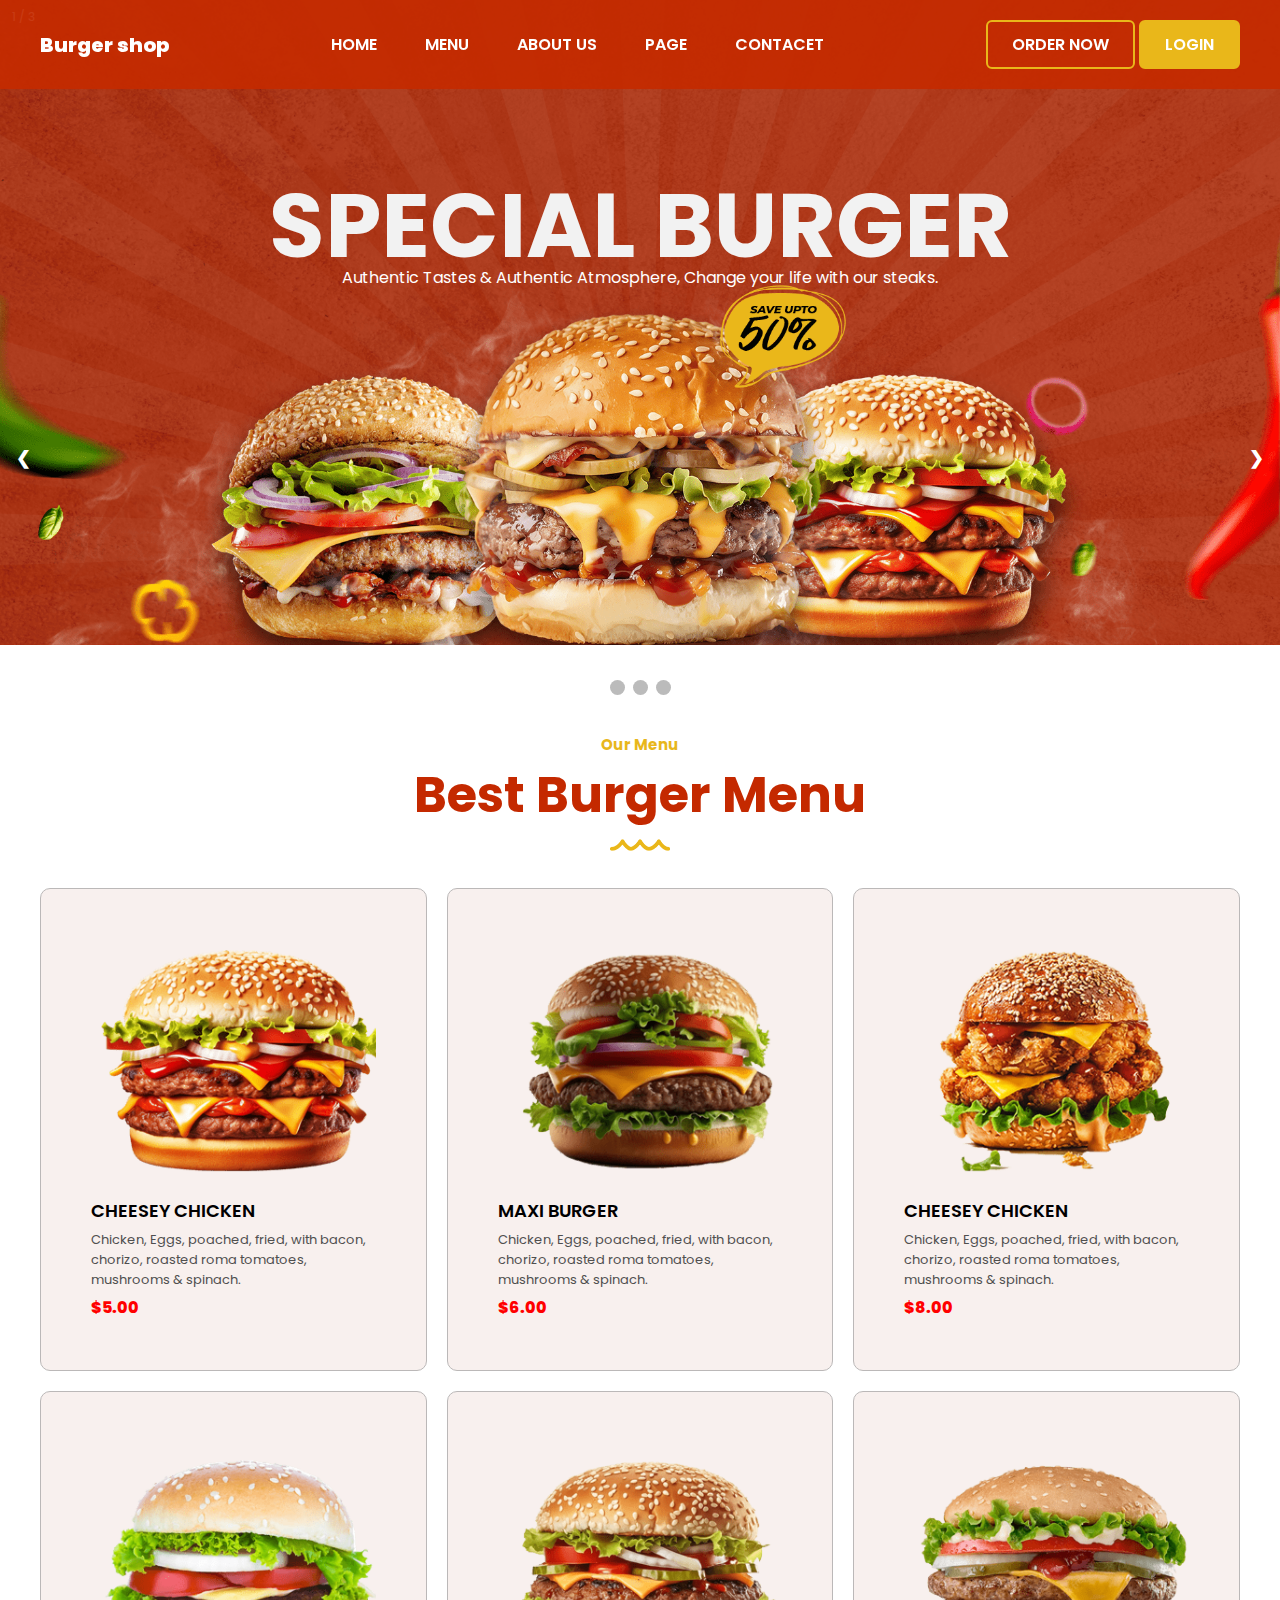
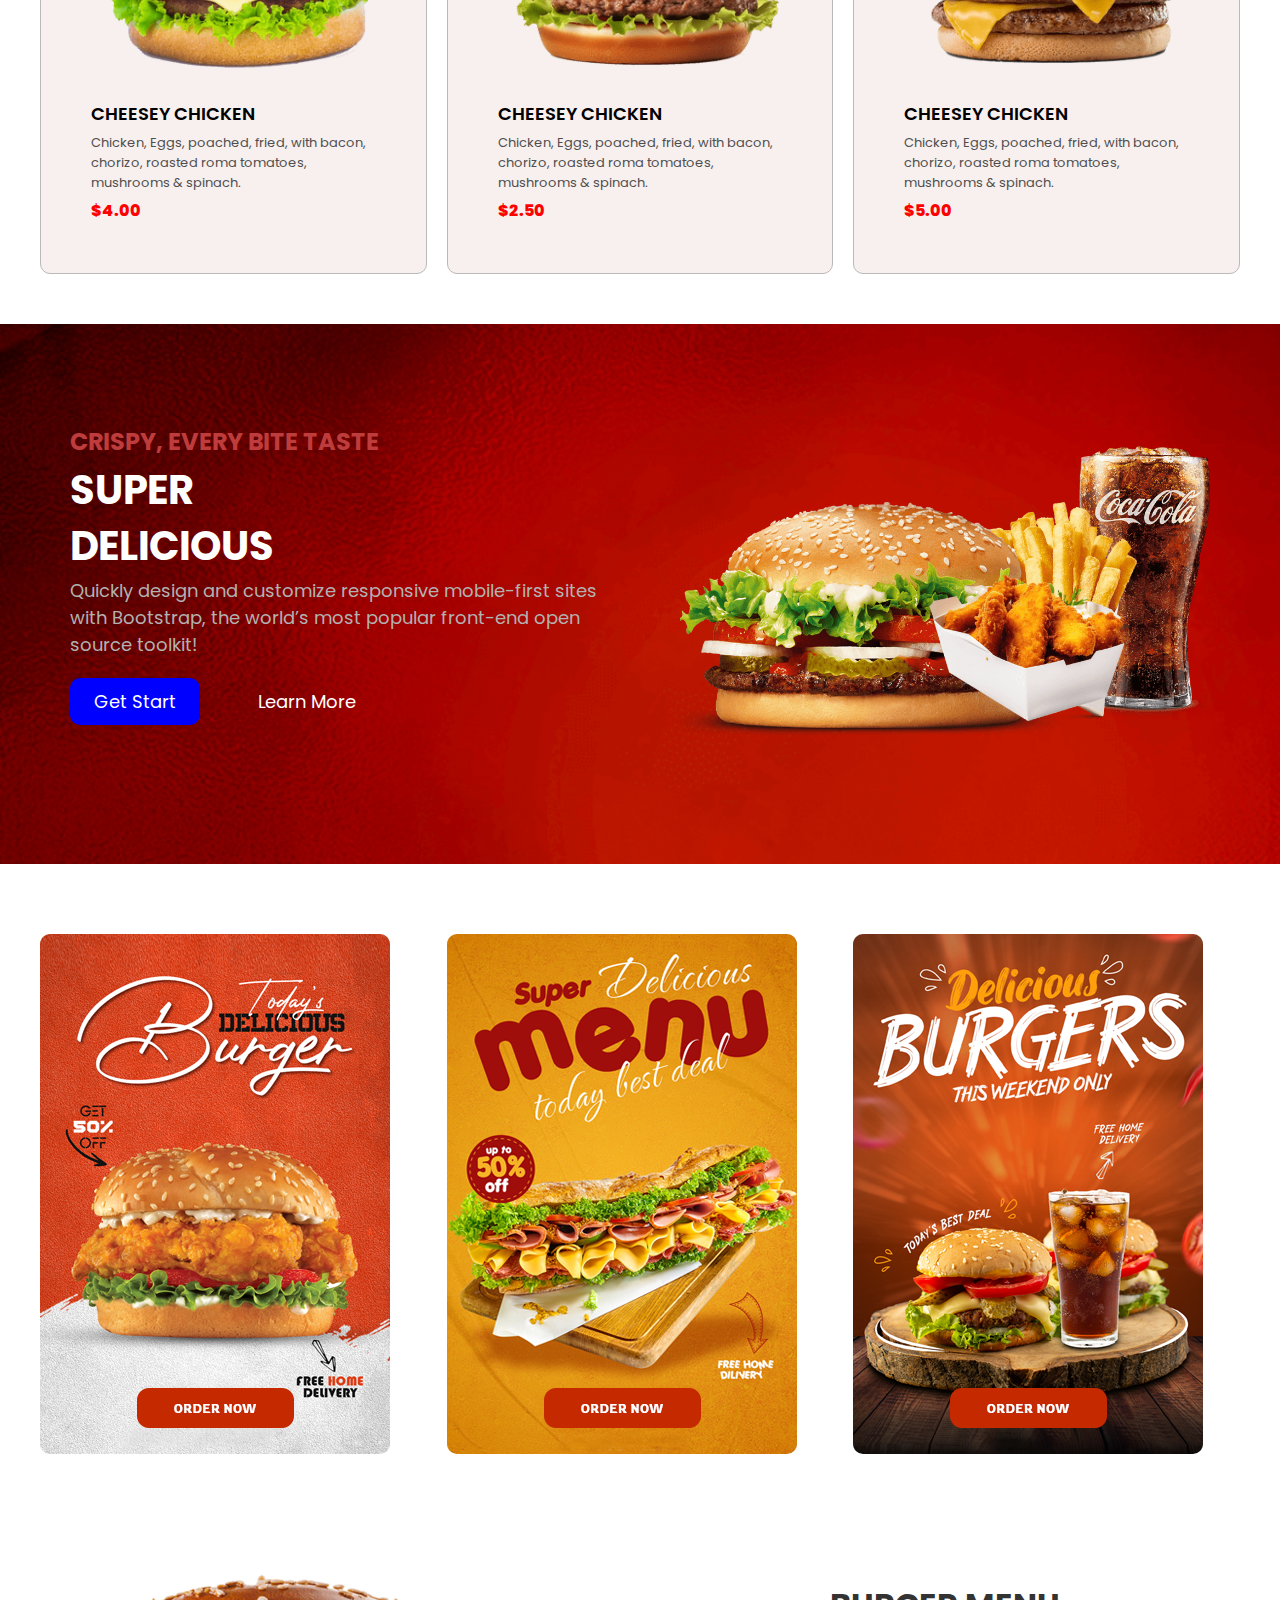
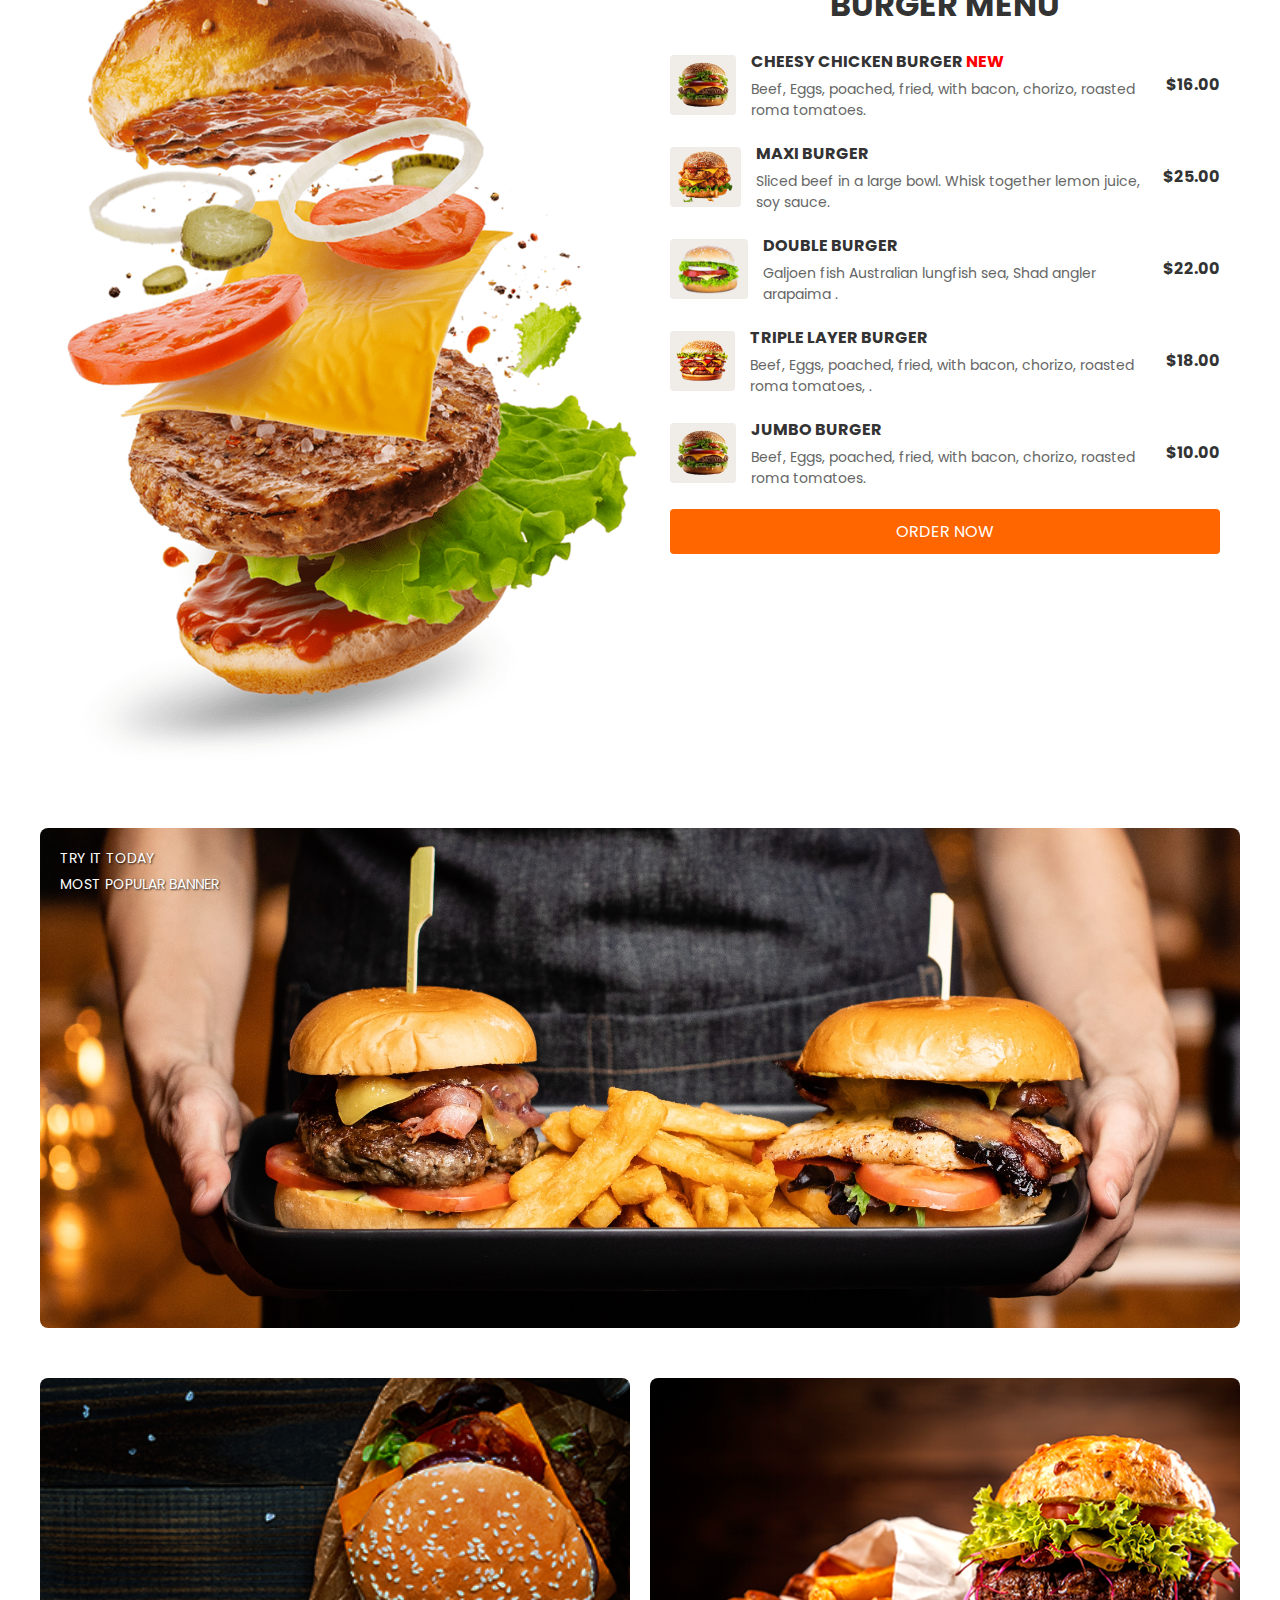
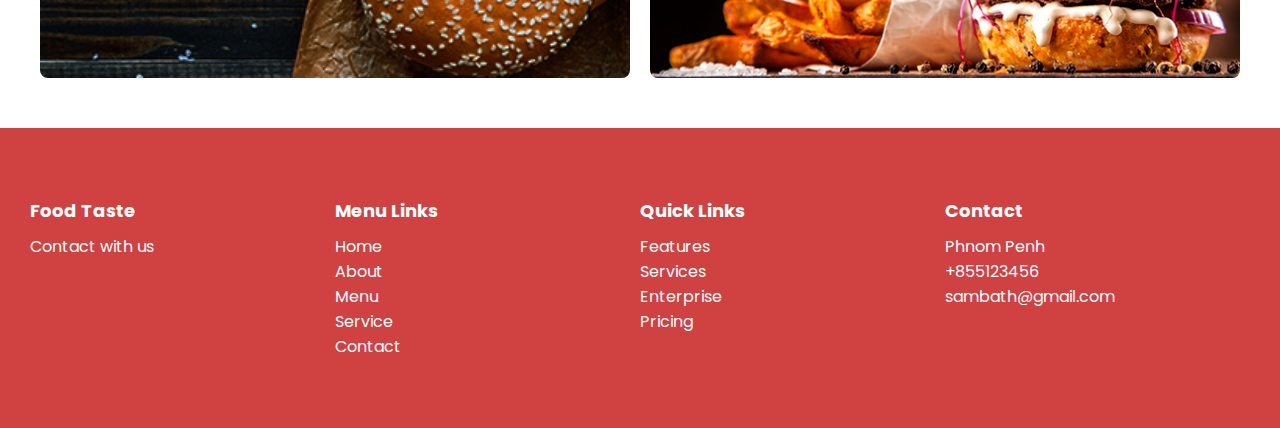
<file: index.html>
<!DOCTYPE html>
<html lang="en">
  <head>
    <meta charset="UTF-8" />
    <meta name="viewport" content="width=device-width, initial-scale=1.0" />
    <title>burger</title>
    <link
      rel="stylesheet"
      href="https://cdn.jsdelivr.net/npm/swiper@11/swiper-bundle.min.css"
    />
    <link rel="stylesheet" href="https://cdnjs.cloudflare.com/ajax/libs/font-awesome/6.7.2/css/all.min.css" integrity="sha512-Evv84Mr4kqVGRNSgIGL/F/aIDqQb7xQ2vcrdIwxfjThSH8CSR7PBEakCr51Ck+w+/U6swU2Im1vVX0SVk9ABhg==" crossorigin="anonymous" referrerpolicy="no-referrer" />
    <!-- <link rel="stylesheet" href="assets/css/style.css" /> -->
    <link rel="stylesheet" href="assets/css/test.css" />
    <style>
      .swiper {
        width: 100%;
        height: 100%;
      }

      .swiper-slide {
        text-align: center;
        font-size: 18px;
        background: #fff;
        display: flex;
        justify-content: center;
        align-items: center;
      }

      .swiper-slide img {
        display: block;
        width: 100%;
        height: 100%;
        object-fit: cover;
      }
    </style>
  </head>
  <body>
    <header>
      <div class="container">
        <nav class="navbar">
          <a class="navbar-brand" href="#"> Burger shop </a>

          <ul class="navbar-nav">
            <li class="nav-item">
              <a class="nav-link active" href="#">HOME</a>
            </li>
            <li class="nav-item">
              <a class="nav-link" href="#">MENU</a>
            </li>
            <li class="nav-item">
              <a class="nav-link" href="#">ABOUT US</a>
            </li>
            <li class="nav-item">
              <a class="nav-link" href="#">PAGE</a>
            </li>
            <li class="nav-item">
              <a class="nav-link" href="assets/page/contact.html">CONTACET</a>
            </li>
          </ul>

          <div class="group-btn">
            <a class="btn btn-login" href="#">ORDER NOW</a>
            <a class="btn btn-register" href="#">LOGIN</a>
          </div>
          
        </nav>
       
      </div>
    </header>
    <main>
      
      <section class="hero-banner">
        <div class="slideshow-container">
          <div class="mySlides fade">
            <div class="numbertext">1 / 3</div>
            <img
              src="assets/images/burger/banner_slide01.png"
              style="width: 100%"
            />
            <div class="text">
              <h1>
                Special Burger
              </h1>
              <p>Authentic Tastes & Authentic Atmosphere, Change your life with our steaks. </p>
            </div>
           
          </div>

          <div class="mySlides fade">
            <div class="numbertext">2 / 3</div>
            <img
              src="assets/images/burger/banner_slide02.png"
              style="width: 100%"
            />
            <div class="text">Caption Two</div>
          </div>

          <div class="mySlides fade">
            <div class="numbertext">3 / 3</div>
            <img
              src="assets/images/burger/banner_slide03.png"
              style="width: 100%"
            />
            <div class="text">Caption Three</div>
          </div>

          <a class="prev" onclick="plusSlides(-1)">❮</a>
          <a class="next" onclick="plusSlides(1)">❯</a>
        </div>
        <br />

        <div style="text-align: center">
          <span class="dot" onclick="currentSlide(1)"></span>
          <span class="dot" onclick="currentSlide(2)"></span>
          <span class="dot" onclick="currentSlide(3)"></span>
        </div>
      </section>
      <!-- ==========================MENU[START]==================================== -->
      <section class="menu">
        <div class="container">
          <div class="title">
            <span>Our Menu</span>
            <h2>Best Burger Menu</h2>
            <img src="assets/images/burger/heading_element.png" alt="" />
          </div>

          <div class="row">
            <div class="col-4">
              <div class="card">
                <div class="card-header">
                  <img src="assets/images/burger/menu1.png" />
                </div>
                <div class="card-body">
                  <h3>Cheesey Chicken</h3>
                  <p>
                    Chicken, Eggs, poached, fried, with bacon, chorizo, roasted
                    roma tomatoes, mushrooms & spinach.
                  </p>
                </div>
                <div class="card-footer">
                  <p>$5.00</p>
                </div>
              </div>
            </div>
            <div class="col-4">
              <div class="card">
                <div class="card-header">
                  <img src="assets/images/burger/menu2.png" />
                </div>
                <div class="card-body">
                  <h3>Maxi Burger</h3>
                  <p>
                    Chicken, Eggs, poached, fried, with bacon, chorizo, roasted
                    roma tomatoes, mushrooms & spinach.
                  </p>
                </div>
                <div class="card-footer">
                  <p>$6.00</p>
                </div>
              </div>
            </div>
            <div class="col-4">
              <div class="card">
                <div class="card-header">
                  <img src="assets/images/burger/menu3.png" />
                </div>
                <div class="card-body">
                  <h3>Cheesey Chicken</h3>
                  <p>
                    Chicken, Eggs, poached, fried, with bacon, chorizo, roasted
                    roma tomatoes, mushrooms & spinach.
                  </p>
                </div>
                <div class="card-footer">
                  <p>$8.00</p>
                </div>
              </div>
            </div>
            <div class="col-4">
              <div class="card">
                <div class="card-header">
                  <img src="assets/images/burger/menu4.png" />
                </div>
                <div class="card-body">
                  <h3>Cheesey Chicken</h3>
                  <p>
                    Chicken, Eggs, poached, fried, with bacon, chorizo, roasted
                    roma tomatoes, mushrooms & spinach.
                  </p>
                </div>
                <div class="card-footer">
                  <p>$4.00</p>
                </div>
              </div>
            </div>
            <div class="col-4">
              <div class="card">
                <div class="card-header">
                  <img src="assets/images/burger/menu5.png" />
                </div>
                <div class="card-body">
                  <h3>Cheesey Chicken</h3>
                  <p>
                    Chicken, Eggs, poached, fried, with bacon, chorizo, roasted
                    roma tomatoes, mushrooms & spinach.
                  </p>
                </div>
                <div class="card-footer">
                  <p>$2.50</p>
                </div>
              </div>
            </div>
            <div class="col-4">
              <div class="card">
                <div class="card-header">
                  <img src="assets/images/burger/menu6.png" />
                </div>
                <div class="card-body">
                  <h3>Cheesey Chicken</h3>
                  <p>
                    Chicken, Eggs, poached, fried, with bacon, chorizo, roasted
                    roma tomatoes, mushrooms & spinach.
                  </p>
                </div>
                <div class="card-footer">
                  <p>$5.00</p>
                </div>
              </div>
            </div>
          </div>
        </div>
      </section>
       <!-- ==========================MENU[END]==================================== -->


      <!-- <section class="discount">
        <div class="row">
          <div class="col-5">
            <div class="item1">
              <img src="assets/images/burger/kfc.png" alt="" />
            </div>
          </div>
          <div class="col-6">
            <div class="item2"></div>
          </div>
        </div>
      </section> -->
      <section class="food-banner">
        <div class="container">
          <div class="row">
            <div class="col-6">
              <div class="title">
                <h2>crispy, every bite taste</h2>
                <h1>SUPER</h1>
                <h1>DELICIOUS</h1>
                <p>
                  Quickly design and customize responsive mobile-first sites
                  with Bootstrap, the world’s most popular front-end open source
                  toolkit!
                </p>
                <div class="group-btn">
                  <a href="#" class="btn btn-get-start">Get Start</a>

                  <a href="#" class="btn btn-learn-more">Learn More</a>
                </div>
              </div>
            </div>
            <div class="col-6">
              <div class="image">
                <img src="assets/images/burger/kfc.png" alt="" />
              </div>
            </div>
          </div>
        </div>
      </section>
      <section class="promotion">
        <div class="container">
          <div class="row">
            <div class="col-4">
              <div class="promotion-img">
                <img src="assets/images/burger/promotion.png" alt="" />
              </div>
            </div>
            <div class="col-4">
              <div class="promotion-img">
                <img src="assets/images/burger/promotion2.png" alt="" />
              </div>
            </div>
            <div class="col-4">
              <div class="promotion-img">
                <img src="assets/images/burger/promotion3.png" alt="" />
              </div>
            </div>
          </div>
        </div>
      </section>
      <section class="menulist">
        <div class="container">
          <div class="row">
            <div class="col-6">
              <div class="burger-price-img">
                <img src="assets/images/burger/menulist_01.png" alt="" />
              </div>
            </div>
            <div class="col-6">
              <div class="burger-details">
                <h1>BURGER MENU</h1>
                <div class="burger-item">
                  <img
                    src="assets/images/burger/menudetail2.png"
                    alt="Cheesy Chicken Burger"
                  />
                  <div class="item-details">
                    <h3>CHEESY CHICKEN BURGER <span style="color: red">NEW</span></h3>
                    <p>
                      Beef, Eggs, poached, fried, with bacon, chorizo, roasted roma
                      tomatoes.
                    </p>
                  </div>
                  <span class="item-price">$16.00</span>
                </div>
                <div class="burger-item">
                  <img src="assets/images/burger/menudetail3.png" alt="Maxi Burger" />
                  <div class="item-details">
                    <h3>MAXI BURGER</h3>
                    <p>
                      Sliced beef in a large bowl. Whisk together lemon juice, soy
                      sauce.
                    </p>
                  </div>
                  <span class="item-price">$25.00</span>
                </div>
                <div class="burger-item">
                  <img src="assets/images/burger/menudetail4.png" alt="Double Burger" />
                  <div class="item-details">
                    <h3>DOUBLE BURGER</h3>
                    <p>
                      Galjoen fish Australian lungfish sea, Shad angler arapaima
                      .
                    </p>
                  </div>
                  <span class="item-price">$22.00</span>
                </div>
                <div class="burger-item">
                  <img src="assets/images/burger/menudetail5.png" alt="Triple Layer Burger" />
                  <div class="item-details">
                    <h3>TRIPLE LAYER BURGER</h3>
                    <p>
                      Beef, Eggs, poached, fried, with bacon, chorizo, roasted roma
                      tomatoes, .
                    </p>
                  </div>
                  <span class="item-price">$18.00</span>
                </div>
                <div class="burger-item">
                  <img src="assets/images/burger/menudetail2.png" alt="Jumbo Burger" />
                  <div class="item-details">
                    <h3>JUMBO BURGER</h3>
                    <p>
                      Beef, Eggs, poached, fried, with bacon, chorizo, roasted roma
                      tomatoes.
                    </p>
                  </div>
                  <span class="item-price">$10.00</span>
                </div>
                <a href="#" class="order-button">ORDER NOW</a>
              </div>
                
               
              </div>
            </div>
          </div>
        </div>
      </section>
      <!-- <section  class="food">
        
        <div class="container">
          <div class="row">
            <div class="col-3">
              <div class="card">
                <div class="card-header">
                  <img src="assets/images/burger/menu6.png" />
                </div>
                <div class="card-body">
                  <a href="#" class="btn-card">Add to card</a>
                  <h3>Whopper Burger King
                  </h3>
                  
                 
                  </p>
                </div>
                <div class="card-footer">
                  <i class="fa-regular fa-star"></i>
                  <i class="fa-regular fa-star"></i>
                  <i class="fa-regular fa-star"></i>
                </div>
              </div>
            </div>
          </div>
        </div>

      </section> -->
     <!-- ==================banner[start]====================== -->
     
      <section class="banner">
      <div class="container">
        <div class="row">
          <div class="col-12">
            <div class="banner1">
              <div class="banner-content">
                <p>TRY IT TODAY</p>
                <P>MOST POPULAR BANNER</P>
              </div>
            </div>
          </div>
        </div>

          <div class="row">
            <div class="col-6">
              <div class="banner2"></div>
            </div>
            <div class="col-6">
              <div class="banner3"></div>
            </div>
          </div>
      </div>
     </section>
    <!-- ==================banner[end]====================== -->
     <section class="gallery">
      <div class="container">
        <div class="row"></div>
      </div>

     </section>
    </main>
    <!-- ===============footer[START]========================= -->
    <footer>
      <div class="container">
        <div class="row">
          <div class="col-3">
            <div class="footer-left">
              <h4>Food Taste</h4>
              <ul>
                <li>Contact with us</li>
              </ul>
            </div>
          </div>
          <div class="col-3">
            <div class="footer-left">
              <h4>Menu Links</h4>

              <ul>
                <li>Home</li>
                <li>About</li>
                <li>Menu</li>
                <li>Service</li>
                <li>Contact</li>
              </ul>
            </div>
          </div>
          <div class="col-3">
            <div class="footer-left">
              <h4>Quick Links</h4>
              <ul>
                <li>Features</li>
                <li>Services</li>
                <li>Enterprise</li>
                <li>Pricing</li>
              </ul>
            </div>
          </div>
          <div class="col-3">
            <div class="footer-left">
              <h4>Contact</h4>
              <ul>
                <li>Phnom Penh</li>
                <li>+855123456</li>
                <li>sambath@gmail.com</li>
              </ul>
            </div>
          </div>
        </div>
      </div>
    </footer>
        <!-- ===============footer[END]========================= -->

    <script src="https://cdn.jsdelivr.net/npm/swiper@11/swiper-bundle.min.js"></script>
    <script src="assets/js/test.js"></script>
    <!-- Initialize Swiper -->
  </body>
</html>
</file>
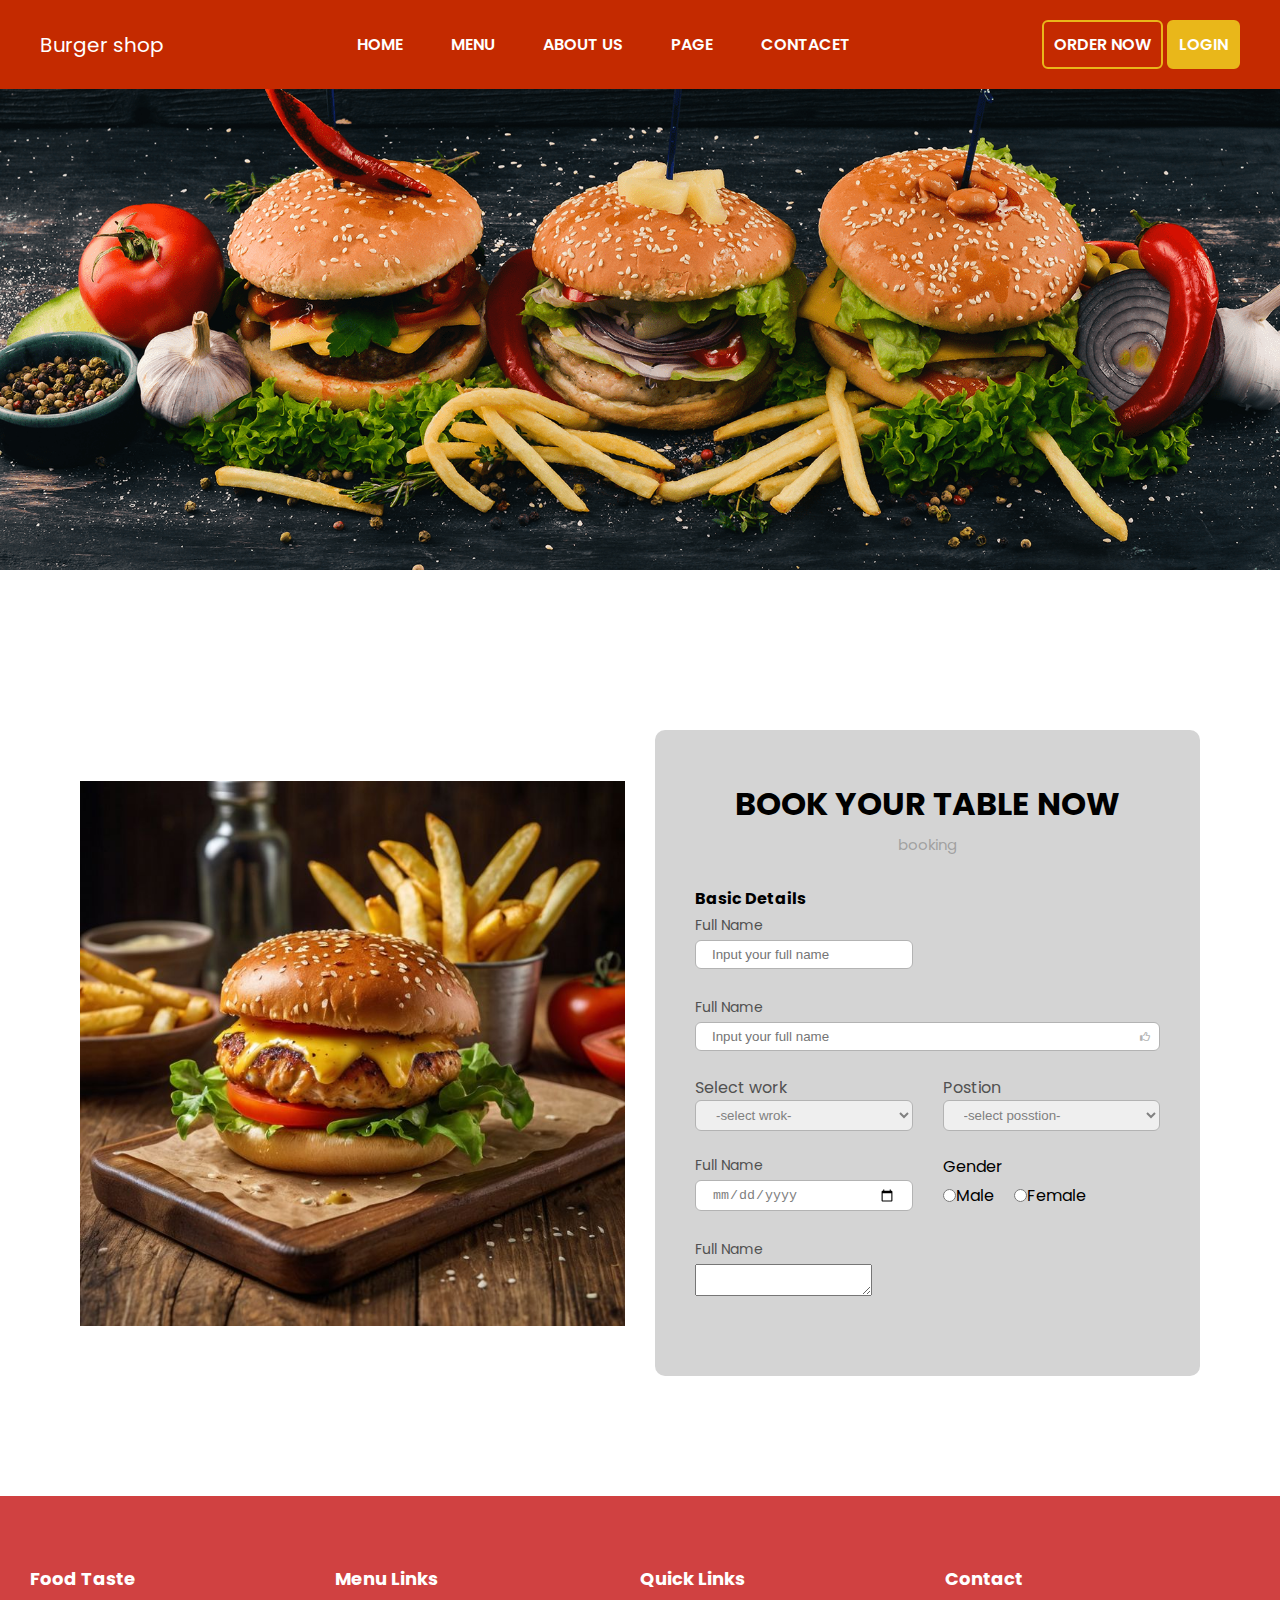
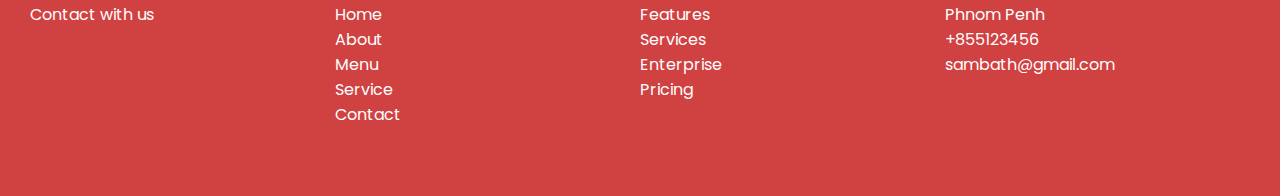
<file: assets/page/contact.html>
<!DOCTYPE html>
<html lang="en">
  <head>
    <meta charset="UTF-8" />
    <meta name="viewport" content="width=device-width, initial-scale=1.0" />
    <title>Document</title>

    <link
      rel="stylesheet"
      href="https://cdnjs.cloudflare.com/ajax/libs/font-awesome/6.7.2/css/all.min.css"
      integrity="sha512-Evv84Mr4kqVGRNSgIGL/F/aIDqQb7xQ2vcrdIwxfjThSH8CSR7PBEakCr51Ck+w+/U6swU2Im1vVX0SVk9ABhg=="
      crossorigin="anonymous"
      referrerpolicy="no-referrer"
    />
    <link rel="stylesheet" href="../css/contact.css" />
  </head>

  <header>
    <div class="container">
      <nav class="navbar">
        <a class="navbar-brand" href="#"> Burger shop </a>

        <ul class="navbar-nav">
          <li class="nav-item">
            <a class="nav-link active" href="#">HOME</a>
          </li>
          <li class="nav-item">
            <a class="nav-link" href="#">MENU</a>
          </li>
          <li class="nav-item">
            <a class="nav-link" href="assets/page/about.html">ABOUT US</a>
          </li>
          <li class="nav-item">
            <a class="nav-link" href="#">PAGE</a>
          </li>
          <li class="nav-item">
            <a class="nav-link" href="#">CONTACET</a>
          </li>
        </ul>

        <div class="group-btn">
          <a class="btn btn-login" href="#">ORDER NOW</a>
          <a class="btn btn-register" href="#">LOGIN</a>
        </div>
      </nav>
    </div>
  </header>
  <section class="hero-banner">
    <img src="../images/burger/contact_banner.png" alt="" />
  </section>
  <body>
    <main>
      <section class="form-register">
        <div class="container">
          <div class="reigister-contain">
            <div class="row">
              <div class="col-6">
                <div class="img">
                  <img src="../images/burger/contact.jpg" alt="" />
                </div>
              </div>
              <!-- ==========================EMAIL[START]==================== -->
              <div class="col-6">
                <div class="detail">
                  <h1>BOOK YOUR TABLE NOW</h1>
                  <p>booking</p>
                  <form action="">
                    <div class="row">
                      <div class="col-6">
                        <h4>Basic Details</h4>

                        <div class="group-input">
                          <label for="">Full Name</label>
                          <div class="input-icon">
                            <input
                              type="text"
                              name="fullname"
                              id="Fname"
                              placeholder="Input your full name"
                            />
                            <!-- <i class="fa-regular fa-thumbs-up"></i> -->
                          </div>
                        </div>
                      </div>

                      <div class="col-6">
                        <div class="add-photo">
                          <!-- <input class="input-photo" type="file" /> -->
                        </div>
                      </div>

                      <div class="col-12">
                        <div class="group-input">
                          <label for="">Full Name</label>
                          <div class="input-icon">
                            <input
                              type="text"
                              name="fullname"
                              id="Fname"
                              placeholder="Input your full name"
                            />
                            <i class="fa-regular fa-thumbs-up"></i>
                          </div>
                        </div>
                      </div>

                      <div class="col-6">
                        <div class="group-selct">
                          <label for="">Select work</label>
                          <select name="" id="">
                            <option value="" disabled selected>
                              -select wrok-
                            </option>
                            <option value="">Part</option>
                            <option value="">Full</option>
                          </select>
                        </div>
                      </div>

                      <div class="col-6">
                        <div class="group-selct">
                          <label for="">Postion</label>
                          <select name="" id="">
                            <option value="" disabled selected>
                              -select posstion-
                            </option>
                            <option value="">Develper</option>
                            <option value="">Full Stack</option>
                          </select>
                        </div>
                      </div>

                      <div class="col-6">
                        <div class="group-input">
                          <label for="">Full Name</label>
                          <div class="input-icon">
                            <input
                              type="date"
                              name="fullname"
                              id="Fname"
                              placeholder="Input your full name"
                            />
                            <!-- <i class="fa-regular fa-thumbs-up"></i> -->
                          </div>
                        </div>
                      </div>

                      <div class="col-6">
                        <div class="group-radio">
                          <label for="">Gender</label>
                          <div class="d-flex">
                            <div class="input-span">
                              <input type="radio" name="gender" id="male" />
                              <label for="male">Male</label>
                            </div>
                            <div class="input-span">
                              <input type="radio" name="gender" id="Female" />
                              <label for="Female">Female</label>
                            </div>
                          </div>
                        </div>
                      </div>

                      <div class="col-12">
                        <div class="group-input">
                          <label for="">Full Name</label>
                          <div class="input-icon">
                            <textarea name="" id=""></textarea>
                          </div>
                        </div>
                      </div>
                    </div>
                  </form>
                </div>
              </div>
            </div>
          </div>
        </div>
      </section>
    </main>
    <!-- ===============footer[START]========================= -->
    <footer>
      <div class="container">
        <div class="row">
          <div class="col-3">
            <div class="footer-left">
              <h4>Food Taste</h4>
              <ul>
                <li>Contact with us</li>
              </ul>
            </div>
          </div>
          <div class="col-3">
            <div class="footer-left">
              <h4>Menu Links</h4>

              <ul>
                <li>Home</li>
                <li>About</li>
                <li>Menu</li>
                <li>Service</li>
                <li>Contact</li>
              </ul>
            </div>
          </div>
          <div class="col-3">
            <div class="footer-left">
              <h4>Quick Links</h4>
              <ul>
                <li>Features</li>
                <li>Services</li>
                <li>Enterprise</li>
                <li>Pricing</li>
              </ul>
            </div>
          </div>
          <div class="col-3">
            <div class="footer-left">
              <h4>Contact</h4>
              <ul>
                <li>Phnom Penh</li>
                <li>+855123456</li>
                <li>sambath@gmail.com</li>
              </ul>
            </div>
          </div>
        </div>
      </div>
    </footer>
    <!-- ===============footer[END]========================= -->
  </body>
</html>
</file>
<file: assets/css/test.css>
@import url("https://fonts.googleapis.com/css2?family=Kantumruy+Pro:ital,wght@0,100..700;1,100..700&family=Poppins:ital,wght@0,100;0,200;0,300;0,400;0,500;0,600;0,700;0,800;0,900;1,100;1,200;1,300;1,400;1,500;1,600;1,700;1,800;1,900&display=swap");

* {
  margin: 0;
  padding: 0;
  box-sizing: border-box;
}
.container {
  width: 1200px;
  margin: auto;
}
body {
  font-family: "Poppins", Kantumruy Pro, serif;
  overflow: scroll;
}
.row {
  display: flex;
  /* justify-content: space-between; */
  margin-inline: -10px;
  flex-wrap: wrap;
}
.col-4 {
  width: 33.33333333333333%;
  padding-inline: 10px;
  margin-bottom: 20px;
}
.col-5 {
  width: 41.66666666666667%;
  /* padding-inline: 10px; */
}
.col-6 {
  width: 50%;
  padding-inline: 10px;
  margin-bottom: 20px;
  /* padding-inline: 10px; */
}
.col-1 {
  width: 8.333333333333333%;
}
.col-2 {
  width: 16.66666666666667%;
}
.col-3 {
  width: 25%;
}

.col-7 {
  width: 58.33333333333333%;
}
.col-8 {
  width: 66.66666666666667%;
}
.col-9 {
  width: 75%;
}
.col-10 {
  width: 83.33333333333333%;
}
.col-11 {
  width: 91.66666666666667%;
}
.col-12 {
  width: 100%;
  padding-inline: 10px;
  margin-bottom: 20px;
}
/* ===================NAVBAR [START]======================== */

header {
  /* width: 100%; */
  background-color: #c42a00ea;
  /* border-radius: 10px; */
  /* padding: px; */
  width: 100%;
  /* background-color: rgb(162, 52, 26); */
  padding: 20px;
  /* background-color: rgb(255, 226, 199); */
  /* position: sticky; */
  position: fixed;
  top: 0;
  /* top: 0; */
  z-index: 1;
}
header .navbar {
  display: flex;
  justify-content: space-between;
  align-items: center;
  position: sticky;
  top: 0;
  /* background-color: #333; */
  overflow: hidden;
  z-index: 1000; /* Ensures the navbar stays on top of other elements */
}

header .navbar .navbar-brand {
   font-weight: 800;
  font-size: 80px;
  text-decoration: none;
  color: white;
  font-size: 20px;
}

header .navbar .navbar-nav {
  list-style-type: none;
  display: flex;
  /* position: fixed; */
}

header .navbar .navbar-nav .nav-item .nav-link {
  /* background-color: red; */
  padding: 10px 24px;
  display: inline-block;
  border-radius: 6px;
  text-decoration: none;
  font-size: 16px;
  font-weight: 600;
  /* color: rgb(0, 0, 19); */
  color: white;
  transition-duration: 0.5s;
}

/* header .navbar .navbar-nav .nav-item .nav-link:hover {
  background-color: #e9b71a;
  color: #fff;
} */

/* header .navbar .navbar-nav .nav-item .nav-link.active {
  background-color: #e9b71a;
  color: #fff;
} */

header .navbar .group-btn .btn {
  text-decoration: none;
  padding: 10px 24px;
  display: inline-block;
  border-radius: 6px;
  font-size: 16px;
  font-weight: 600;
  border: 2px solid white;
}

header .navbar .group-btn .btn-login {
  /* border: 2px solid rgb(2, 2, 90); */
  border-color: #e9b71a;
  color: white;
  transition-duration: 0.5s;
}

header .navbar .group-btn .btn-login:hover {
  background-color: #e9b71a;
  color: #fff;
  border-color: #e9b71a;
}

header .navbar .group-btn .btn-register {
  background-color: #e9b71a;
  /* border: 2px solid rgb(2, 2, 90); */
  border-color: #e9b71a;
  color: white;
  transition-duration: 0.5s;
}
header .navbar .group-btn .btn-register:hover {
  background-color: #ce9f06;
  border-color: #ce9f06;
}
/* ===================NAVBAR [END]======================== */
/* ==================HERO-BANNER[START]============== */
main {
  width: 100%;
}
main section .hero-banner {
  /* height: 900px; */
  width: 100%;
  /* position: sticky;   . */
}
/* Slideshow container */
.slideshow-container {
  /* max-width: 1000px; */
  /* width: 100%; */
  /* position: relative; */
  /* position: fixed;
  top: 0; */
  margin: auto;
}

/* Next & previous buttons */
.prev,
.next {
  cursor: pointer;
  position: absolute;
  top: 50%;
  width: auto;
  padding: 16px;
  margin-top: -22px;
  color: white;
  font-weight: bold;
  font-size: 18px;
  transition: 0.6s ease;
  border-radius: 0 3px 3px 0;
  user-select: none;
}

/* Position the "next button" to the right */
.next {
  right: 0;
  border-radius: 3px 0 0 3px;
}

/* On hover, add a black background color with a little bit see-through */
.prev:hover,
.next:hover {
  background-color: rgba(0, 0, 0, 0.8);
}

/* Caption text */
.text {
}
.text h1 {
  color: #f2f2f2;
  font-size: 90px;
  text-transform: uppercase;
  padding: 8px 12px;
  position: absolute;
  /* bottom: 10px; */
  top: 150px;
  width: 100%;
  text-align: center;
  /* line-height: 60px; */
}
.text p {
  color: white;
  padding: 15px 12px;
  position: absolute;
  /* bottom: 10px; */
  top: 250px;
  width: 100%;
  text-align: center;
  /* line-height: 60px; */
}

/* Number text (1/3 etc) */
.numbertext {
  color: #f2f2f2;
  font-size: 12px;
  padding: 8px 12px;
  position: absolute;
  top: 0;
}

/* The dots/bullets/indicators */
.dot {
  cursor: pointer;
  height: 15px;
  width: 15px;
  margin: 0 2px;
  background-color: #bbb;
  border-radius: 50%;
  display: inline-block;
  transition: background-color 0.6s ease;
}

/* .active,
.dot:hover {
  background-color: #717171;
} */

/* Fading animation */
.fade {
  animation-name: fade;
  animation-duration: 1.5s;
}

@keyframes fade {
  from {
    opacity: 0.4;
  }
  to {
    opacity: 1;
  }
}

/* On smaller screens, decrease text size */
@media only screen and (max-width: 300px) {
  .prev,
  .next,
  .text {
    font-size: 11px;
  }
}
/* ==================HERO-BANNER[END]============== */
/* ====================section menu[START]==================== */

.menu {
  padding: 30px 0;
  /* background-color: #ff9595; */
}
.menu .title {
  text-align: center;
  margin-bottom: 30px;
}
.menu .title span {
  color: #e8b71d;
  font-weight: 700;
  font-size: 15px;
}
.menu .title h2 {
  color: #c42900;
  font-size: 50px;
}
.menu .card {
  /* width: 100%; */
  padding: 50px;
  border-radius: 10px;
  background-color: #f7edead0;
  border: 1px solid rgb(187, 184, 184);
}
.menu .card:hover {
  border-radius: 10px;
  border: 1px solid rgb(196, 47, 47);
}

/* .menu .card:hover img {
  transform: scale(1.1);
} */

.menu .card .card-header {
  /* background-color: red; */
  /* height: 200px;
  overflow: hidden; */
  /* width: 100%; */
  border-radius: 10px;
  overflow: hidden;
}

.menu .card .card-header img {
  align-items: center;
  /* width: 100%; */
  width: 300px;
  padding: 10px 10px;
  height: 100%;
  object-fit: cover;
  display: block;
  /* border-radius: 10px; */
  transition-duration: 0.3s;
}

.menu .card .card-body {
  /* background-color: red; */

  padding-top: 14px;
}

.menu .card .card-body h3 {
  text-transform: uppercase;
  font-size: 18px;
  font-weight: 600;
  margin-bottom: 6px;
}
.menu .card .card-body span {
  font-size: 14px;
  margin-bottom: 10px;
  display: inline-block;
}

.menu .card .card-body p {
  font-size: 13px;
  line-height: 20px;
  color: rgb(79, 79, 79);
}

.menu .card .card-footer {
  /* background-color: red; */
  padding-top: 5px;
}

.menu .card .card-footer p {
  color: red;
  font-weight: 800;
  border-radius: 10px;
  display: inline-block;
}

/* ====================section menu[END]==================== */

/* =================section discount[START]================ */

.discount {
  width: 100%;
  /* background-color: blue; */
  padding: 300px 0;
  /* height: 800px; */
}
/* =================section discount[END]================ */
.discount .item1 {
  /* margin: 0; */
  /* width: 100%; */
  /* height: 100%; */
  padding: 300px 505px;
  /* border-radius: 10px; */
  background-color: #fdbba9d0;
  /* background-color: blue; */
  background-image: url(../images/burger/kfc-bg.png);
  display: inline-block;
  object-fit: cover;
}
.discount .item1 img {
  width: 500px;
}

.discount .item2 {
  /* margin: 0; */
  /* width: 100%; */
  padding: 300px 505px;
  /* background-image: url(../images/burger/bg.jpg); */
  display: inline-block;
}
.food-banner {
  /* width: 100%; */
  /* height: 800px; */
  background-color: blue;
}
.food-banner .item {
  width: 800px;
  height: 400px;
  /* background-image: url(../images/burger/image.png); */
  /* object-fit: cover;
  background-repeat: no-repeat; */
}

.food-banner .item img {
  background-image: url(../images/burger/image.png);
  /* padding: 100px; */
  height: 400px;
  object-fit: cover;
  background-repeat: no-repeat;
}

/* ============test food-bannner [start]================ */
.food-banner {
  padding: 100px 0;
  background-color: #212529;
  background-image: url(../images/burger/kfc-bg.png);
  background-size: 1900px;
  background-repeat: no-repeat;
  margin-bottom: 30px;
}

.food-banner.row {
  align-items: center;
  margin-inline: -40px;
}

.food-banner .row .col-6 {
  padding-inline: 40px;
}
.food-banner .title h2 {
  text-transform: uppercase;
  color: rgb(190, 60, 60);
  margin-bottom: 6px;
}

.food-banner .title h1 {
  font-size: 40px;
  color: #fff;
  line-height: 50px;
  margin-bottom: 6px;
}

.food-banner .title p {
  font-size: 18px;
  color: rgb(178, 178, 178);
  margin-bottom: 20px;
}

.food-banner .title .group-btn .btn {
  text-decoration: none;
  font-size: 18px;
  /* background-color: wheat; */
  padding: 10px 24px;
  display: inline-block;
  border-radius: 10px;
  /* border: 2px solid #21252900; */
}

.food-banner .title .group-btn .btn.btn-get-start {
  background-color: blue;
  color: #fff;
  border-color: blue;
  margin-right: 30px;
  transition-duration: 0.3s;
}

.food-banner .title .group-btn .btn.btn-get-start:hover {
  background-color: rgb(1, 1, 166);
  border-color: rgb(1, 1, 166);
}

.food-banner .title .group-btn .btn.btn-learn-more {
  border-color: #fff;
  color: #fff;
  transition-duration: 0.3s;
}

.food-banner .title .group-btn .btn.btn-learn-more:hover {
  background-color: #fff;
  color: #212529;
}

.food-banner .image img {
  width: 100%;
  height: 100%;
  object-fit: cover;
  display: block;
}
/* ============test food-bannner [END]================ */

/* ================promotion[START]=================== */
.promotion {
  padding: 40px;
}
.promotion .promotion-img img {
  border-radius: 10px;
}
/* ================promotion[END]=================== */

/* ================menulist[START]=================== */
.menulist {
  padding: 40px;
}

.menulist .burger-price-img img {
  width: 600px;
}
.menulist .dish_list {
  display: flex;
  justify-content: space-between;
  padding: 10px;
}
.menulist .dish_list .img img {
  width: 50px;
}
.menulist .title {
  display: flex;
}

/* ================menulist[END]=================== */
/* ================burger deatal=========== */
.burger-details {
  /* width: 50%; */
  padding: 20px;
}

.burger-details h1 {
  text-align: center;
  margin-bottom: 20px;
  color: #333;
}

.burger-item {
  display: flex;
  align-items: center;
  margin-bottom: 20px;
}

.burger-item img {
  width: 80px;
  height: 60px;
  object-fit: cover;
  border-radius: 4px;
  margin-right: 15px;
}

.burger-item .item-details {
  flex-grow: 1;
}

.burger-item .item-details h3 {
  margin: 0 0 5px 0;
  color: #333;
  font-size: 16px;
}

.burger-item .item-details p {
  margin: 0;
  color: #666;
  font-size: 14px;
}

.burger-item .item-price {
  font-weight: bold;
  color: #333;
  margin-left: auto;
}

.order-button {
  display: block;
  width: 100%;
  padding: 10px 20px;
  background-color: #ff6600;
  color: white;
  text-align: center;
  text-decoration: none;
  border-radius: 4px;
  margin-top: 20px;
}

/* ======================food[START]===================== */
.food {
  width: 100%;
  padding: 50px;
  margin-bottom: 30px;
}
.food .card {
  width: 100%;
  height: 100px;
  border-radius: 10px;
  background-color: white;
  /* padding: 30px; */
  transition-duration: 0.5s;
}
.food .card:hover {
  height: 100%;
  background-color: rgb(255, 185, 55);
  /* padding: 30px; */
}

/* .menu .card:hover img {
  transform: scale(1.1);
} */

.food .card .card-header {
  /* background-color: red; */
  /* height: 200px;
  overflow: hidden; */
  /* width: 100%; */
  padding: 30px;
  /* background-color: #fdbba9d0; */
  border-radius: 10px;
  overflow: hidden;
  /* margin-bottom: 10px; */
}

.food .card .card-header img {
  width: 100%;
  height: 100%;
  object-fit: cover;
  display: block;
  /* border-radius: 10px; */
}

.food .card .card-body {
  /* background-color: red; */
  padding-top: 14px;
}

.food .card .card-body h3 {
  text-align: center;
}

.food .card .card-body .btn-card {
  color: rgb(255, 255, 255);
  text-align: center;
  text-decoration: none;
  background-color: rgb(255, 142, 142);
  border-radius: 10px;
  padding: 5px;
  width: 100%;
  display: inline-block;
}
.food .card .card-body span {
  font-size: 14px;
  margin-bottom: 10px;
  display: inline-block;
}

.food .card .card-body p {
  font-size: 12px;
  line-height: 20px;
  color: rgb(79, 79, 79);
}

.food .card .card-footer {
  /* background-color: red; */
  padding-top: 5px;
}

.food .card .card-footer i {
  text-align: center;
}

/* ======================food[END]===================== */
/* =====================banner[start]=================== */
.banner .col-6 {
  /* background-color: green; */
  /* padding: 0 10px; */
  /* width: 300px; */
  padding-inline: 10px;
  /* height: 500px;  */
  background-size: cover;
  background-position: center;
  position: relative;
  border-radius: 8px;
  overflow: hidden;
}

.banner .banner1,
.banner .banner2 {
  /* height: 200px; */
  /* background-color: red; */

  /* Adjust as needed */
}
/* .banner .banner1 {
  width: 100%; 
  height: 600px; 
  margin-bottom: 30px;
  border-radius: 8px;
  overflow: hidden;
  position: relative;
  background-position: center;
  background-size: cover;
  background-image: url("../images/burger/test1.png");
} */
.banner .banner1 {
  /* width: 100%; */
  /* Adjust as needed */
  /* height: 300px; */
  height: 500px;
  margin-bottom: 30px;
  border-radius: 8px;
  overflow: hidden;
  position: relative;
  background-position: center;
  background-size: cover;
  background-image: url("../images/burger/testing.jpg");
}
.banner .banner2 {
  width: 100%;
  /* Adjust as needed */
  height: 300px;
  /* margin-bottom: 30px; */
  border-radius: 8px;
  overflow: hidden;
  position: relative;
  background-position: center;
  background-size: cover;
  background-image: url("../images/burger/test3.png");
}
.banner .banner3 {
  /* width: 100%; */
  /* Adjust as needed */
  height: 300px; /* Adjust as needed */
  margin-bottom: 30px;
  border-radius: 8px;
  overflow: hidden;
  position: relative;
  background-position: center;
  background-size: cover;
  background-image: url("../images/burger/test1.png");
}
.banner .banner4 {
  width: 100%;
  /* Adjust as needed */
  height: 300px; /* Adjust as needed */
  margin-bottom: 30px;
  border-radius: 8px;
  overflow: hidden;
  position: relative;
  background-position: center;
  background-size: cover;
  background-image: url("../images/burger/test1.png");
}
.banner .banner-content {
  position: absolute;
  top: 20px;
  left: 20px;
  color: white;
  text-shadow: 1px 1px 2px rgba(0, 0, 0, 0.8);
}

.banner .banner-content p {
  font-size: 14px;
  margin-bottom: 5px;
}

/* =====================banner[end]==================== */
/*===============[footer START]==============*/

footer {
  /* margin: 30px 0; */
  height: 300px;
  padding: 20px 0;
  background-color: rgba(201, 37, 37, 0.87);
  /* display: inline-block; */
  display: flex;
  justify-content: space-around;
  /* margin-bottom: 30px; */
}
.col-4 {
  width: 33.33333333333333%;
}
.footer-left ul {
  /* text-align: center; */
  color: white;
  list-style: none;
  padding: 0;
}
.footer-left h4 {
  /* text-align: center; */
  /* font-size: 20px; */
  color: white;
  font-size: 18px;
  margin-bottom: 10px;
}
.footer-left p {
  font-size: 13px;
  color: rgb(255, 255, 255);
  padding: 10px 0 70px 0;
}

/*===============[footer END]==============*/
</file>
<file: assets/css/contact.css>
@import url("https://fonts.googleapis.com/css2?family=Kantumruy+Pro:ital,wght@0,100..700;1,100..700&family=Poppins:ital,wght@0,100;0,200;0,300;0,400;0,500;0,600;0,700;0,800;0,900;1,100;1,200;1,300;1,400;1,500;1,600;1,700;1,800;1,900&display=swap");

* {
  margin: 0;
  padding: 0;
  box-sizing: border-box;
}

body {
  font-family: "Poppins", Kantumruy Pro, serif;
  /* background-color: #eadeec; */
}

.container {
  width: 1200px;
  margin: auto;
}

img {
  width: 100%;
  height: 100%;
  object-fit: cover;
  display: block;
}

.row {
  display: flex;
  /* justify-content: space-between; */
  margin-inline: -10px;
  flex-wrap: wrap;
}
.col-4 {
  width: 33.33333333333333%;
  padding-inline: 10px;
  margin-bottom: 20px;
}
.col-5 {
  width: 41.66666666666667%;
  /* padding-inline: 10px; */
}
.col-6 {
  width: 50%;
  padding-inline: 10px;
  margin-bottom: 20px;
  /* padding-inline: 10px; */
}
.col-1 {
  width: 8.333333333333333%;
}
.col-2 {
  width: 16.66666666666667%;
}
.col-3 {
  width: 25%;
}

.col-7 {
  width: 58.33333333333333%;
}
.col-8 {
  width: 66.66666666666667%;
}
.col-9 {
  width: 75%;
}
.col-10 {
  width: 83.33333333333333%;
}
.col-11 {
  width: 91.66666666666667%;
}
.col-12 {
  width: 100%;
  padding-inline: 10px;
  margin-bottom: 20px;
}
/* ===================NAVBAR [START]======================== */

header {
  background-color: #c42a00;
  width: 100%;
  padding: 20px;
  position: fixed;
  top: 0;
  z-index: 1;
}
header .navbar {
  display: flex;
  justify-content: space-between;
  align-items: center;
  position: sticky;
  top: 0;
  /* background-color: #333; */
  overflow: hidden;
  z-index: 1000; /* Ensures the navbar stays on top of other elements */
}

header .navbar .navbar-brand {
  text-decoration: none;
  color: white;
  font-size: 20px;
}

header .navbar .navbar-nav {
  list-style-type: none;
  display: flex;
}

header .navbar .navbar-nav .nav-item .nav-link {
  /* background-color: red; */
  padding: 10px 24px;
  display: inline-block;
  border-radius: 6px;
  text-decoration: none;
  font-size: 16px;
  font-weight: 600;
  /* color: rgb(0, 0, 19); */
  color: white;
  transition-duration: 0.5s;
}

/* header .navbar .navbar-nav .nav-item .nav-link:hover {
    background-color: #e9b71a;
    color: #fff;
  } */

/* header .navbar .navbar-nav .nav-item .nav-link.active {
    background-color: #e9b71a;
    color: #fff;
  } */

header .navbar .group-btn .btn {
  text-decoration: none;
  padding: 10px 10px;
  display: inline-block;
  border-radius: 6px;
  font-size: 16px;
  font-weight: 600;
  border: 2px solid white;
}

header .navbar .group-btn .btn-login {
  /* border: 2px solid rgb(2, 2, 90); */
  border-color: #e9b71a;
  color: white;
  transition-duration: 0.5s;
}

header .navbar .group-btn .btn-login:hover {
  background-color: #e9b71a;
  color: #fff;
  border-color: #e9b71a;
}

header .navbar .group-btn .btn-register {
  background-color: #e9b71a;
  /* border: 2px solid rgb(2, 2, 90); */
  border-color: #e9b71a;
  color: white;
  transition-duration: 0.5s;
}
header .navbar .group-btn .btn-register:hover {
  background-color: #ce9f06;
  border-color: #ce9f06;
}
/* ===================NAVBAR [END]======================== */
i {
  font-size: 10px;
}

section {
  padding: 60px 0;
}

section .row {
  margin-inline: -15px;
}

section .row .col-6,
section .row .col-12 {
  padding-inline: 15px;
  margin-bottom: 20px;
}

input {
  border: 1px solid rgb(186, 186, 186);
  padding: 10px 16px;
  border-radius: 6px;
  width: 100%;
}

input:focus {
  outline: none;
}

/* ================= */

.form-register .reigister-contain {
  background-color: #fff;
  padding: 40px;
  border-radius: 10px;
}

.form-register .reigister-contain .row {
  align-items: center;
}
.form-register .reigister-contain .row .detail {
  background-color: #d4d4d4;
  padding: 50px 40px;
  border-radius: 10px;
}

.form-register .reigister-contain .detail h1 {
  font-size: 32px;
  font-weight: 700;
  text-align: center;
  text-transform: uppercase;
  margin-bottom: 5px;
}

.form-register .reigister-contain .detail p {
  margin-bottom: 30px;
  text-align: center;
  color: rgba(128, 128, 128, 0.616);
  font-size: 15px;
}

/* ================create email[START]===================== */

.form-register .reigister-contain .detail .group-input label {
  display: block;
  font-size: 14px;
  margin-bottom: 4px;
}
/* ================create email[END]===================== */

/* ================create password[START]===================== */
.form-register .reigister-contain .detail .group-input {
  display: block;
  font-size: 14px;
  margin-bottom: 4px;
}
.form-register .reigister-contain .detail .group-input {
  margin-top: 4px;
}
/* ================create password[END]===================== */

/* ===================button [START] ======================== */
button {
  width: 100%;
  padding: 12px 20px;
  border: none;
  border-radius: 4px;
  cursor: pointer;
  font-size: 15px;
  margin-right: 10px;
  /* padding-inline: 15px; */
}
#Btn-signin {
  background-color: rgb(38, 38, 196);
  color: white;
  margin-bottom: 10px;
}
#Btn-signin:hover {
  background-color: #0a1450;
  color: white;
}
#Btn-createButton {
  background-color: #ddd;
  color: #333;
}

#Btn-create:hover {
  background-color: #ccc;
}
/* ===================button [END] ======================== */

/* ====================blog login================ */
@import url("https://fonts.googleapis.com/css2?family=Poppins:ital,wght@0,100;0,200;0,300;0,400;0,500;0,600;0,700;0,800;0,900;1,100;1,200;1,300;1,400;1,500;1,600;1,700;1,800;1,900&display=swap");

* {
  margin: 0;
  padding: 0;
  box-sizing: border-box;
}

body {
  font-family: "Poppins", sans-serif;
}

.container {
  width: 1200px;
  margin: auto;
}

.row {
  display: flex;
  flex-wrap: wrap;
}

.col-1 {
  width: 8.333333333333333%;
}
.col-2 {
  width: 16.66666666666667%;
}
.col-3 {
  width: 25%;
}
.col-4 {
  width: 33.33333333333333%;
}
.col-5 {
  width: 41.66666666666667%;
}
.col-6 {
  width: 50%;
}
.col-7 {
  width: 58.33333333333333%;
}
.col-8 {
  width: 66.66666666666667%;
}
.col-9 {
  width: 75%;
}
.col-10 {
  width: 83.33333333333333%;
}
.col-11 {
  width: 91.66666666666667%;
}
.col-12 {
  width: 100%;
}

img {
  width: 100%;
  height: 100%;
  object-fit: cover;
  display: block;
}

section {
  padding: 60px 0;
}

.group-input {
  display: flex;
  flex-direction: column;
}

.group-input label {
  font-size: 16px;
  color: rgb(81, 81, 81);
  /* margin-bottom: -4px; */
}

.group-input .input-icon {
  /* background-color: gray; */
  position: relative;
}

.group-input .input-icon i {
  position: absolute;
  right: 10px;
  top: 50%;
  transform: translateY(-50%);
  color: rgb(179, 179, 179);
}

.group-input .input-icon input {
  width: 100%;
  padding: 6px 16px;
  border: 1px solid rgb(179, 179, 179);
  border-radius: 6px;
  color: gray;
}

.group-input .input-icon input:focus {
  outline: none;
}

/* ================== */
.group-selct {
  display: flex;
  flex-direction: column;
}

.group-selct label {
  font-size: 16px;
  color: rgb(81, 81, 81);
}

.group-selct select {
  width: 100%;
  padding: 6px 16px;
  border: 1px solid rgb(179, 179, 179);
  border-radius: 6px;
  color: gray;
}

.group-selct select::placeholder {
  color: gray;
}

.group-selct select:focus {
  outline: none;
}

/* ============= */
.group-radio .d-flex {
  display: flex;
  gap: 20px;
  padding: 4px 0;
}

.group-radio .input-span {
  display: flex;
}

/* =============================================================================== */
.form-login-sinup {
  height: 100vh;
  display: flex;
  justify-content: center;
  align-items: center;
  background-size: cover;
}

.form-login-sinup .detail {
  width: 60%;
  background-color: #fff;
  padding: 14px 40px;
  border-radius: 10px;
}

.form-login-sinup .detail .row {
  margin: 0 -15px;
}

.form-login-sinup .detail .row .col-6,
.form-login-sinup .detail .row .col-12 {
  padding: 0 15px;
  margin-bottom: 20px;
}

.form-login-sinup .detail h2 {
  text-align: center;
  margin-bottom: 10px;
}

.form-login-sinup .detail .info {
  display: flex;
  justify-content: space-around;
  position: relative;
  margin-bottom: 20px;
}

.form-login-sinup .detail .info hr {
  position: absolute;
  top: 10px;
  width: 70%;
  height: 4px;
  border: none;
  background-color: rgb(223, 223, 223);
}

.form-login-sinup .detail .info .main-item {
  display: flex;
  flex-direction: column;

  align-items: center;
  z-index: 1;
}

.form-login-sinup .detail .info .main-item:nth-child(1) .item {
  background-color: darkblue;
  color: #fff;
}

.form-login-sinup .detail .info .item {
  width: 30px;
  height: 30px;
  margin-bottom: 4px;
  background-color: rgb(222, 222, 222);
  text-align: center;
  line-height: 30px;
  border-radius: 100%;
  color: darkgray;
}

.form-login-sinup .detail .add-photo {
  /* background-color: red; */
}

.input-photo {
  width: 80px;
  height: 80px;
  background-color: blue;
  display: flex;
  align-items: center;
}

/*===============[footer START]==============*/

footer {
  /* margin: 30px 0; */
  height: 300px;
  padding: 20px 0;
  background-color: rgba(201, 37, 37, 0.87);
  /* display: inline-block; */
  display: flex;
  justify-content: space-around;
  /* margin-bottom: 30px; */
}
.col-4 {
  width: 33.33333333333333%;
}
.footer-left ul {
  /* text-align: center; */
  color: white;
  list-style: none;
  padding: 0;
}
.footer-left h4 {
  /* text-align: center; */
  /* font-size: 20px; */
  color: white;
  font-size: 18px;
  margin-bottom: 10px;
}
.footer-left p {
  font-size: 13px;
  color: rgb(255, 255, 255);
  padding: 10px 0 70px 0;
}

/*===============[footer END]==============*/
</file>
